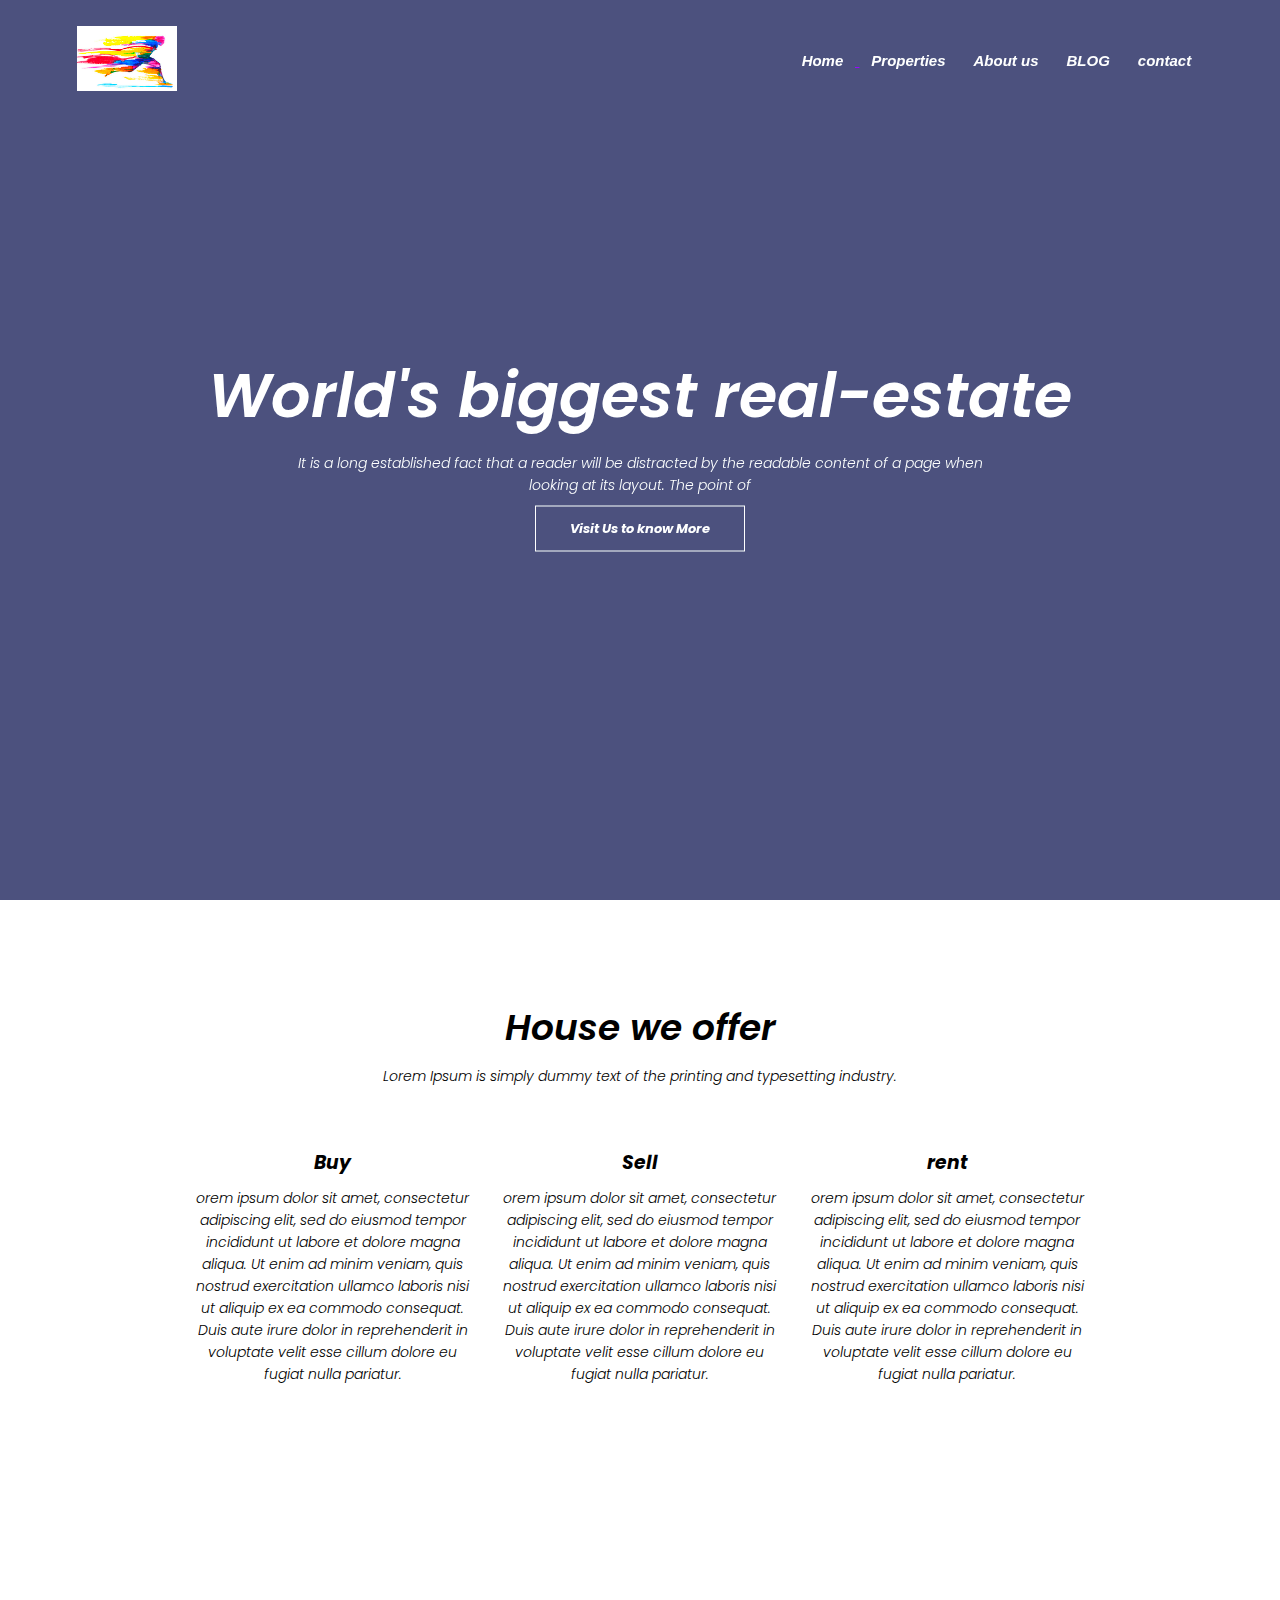
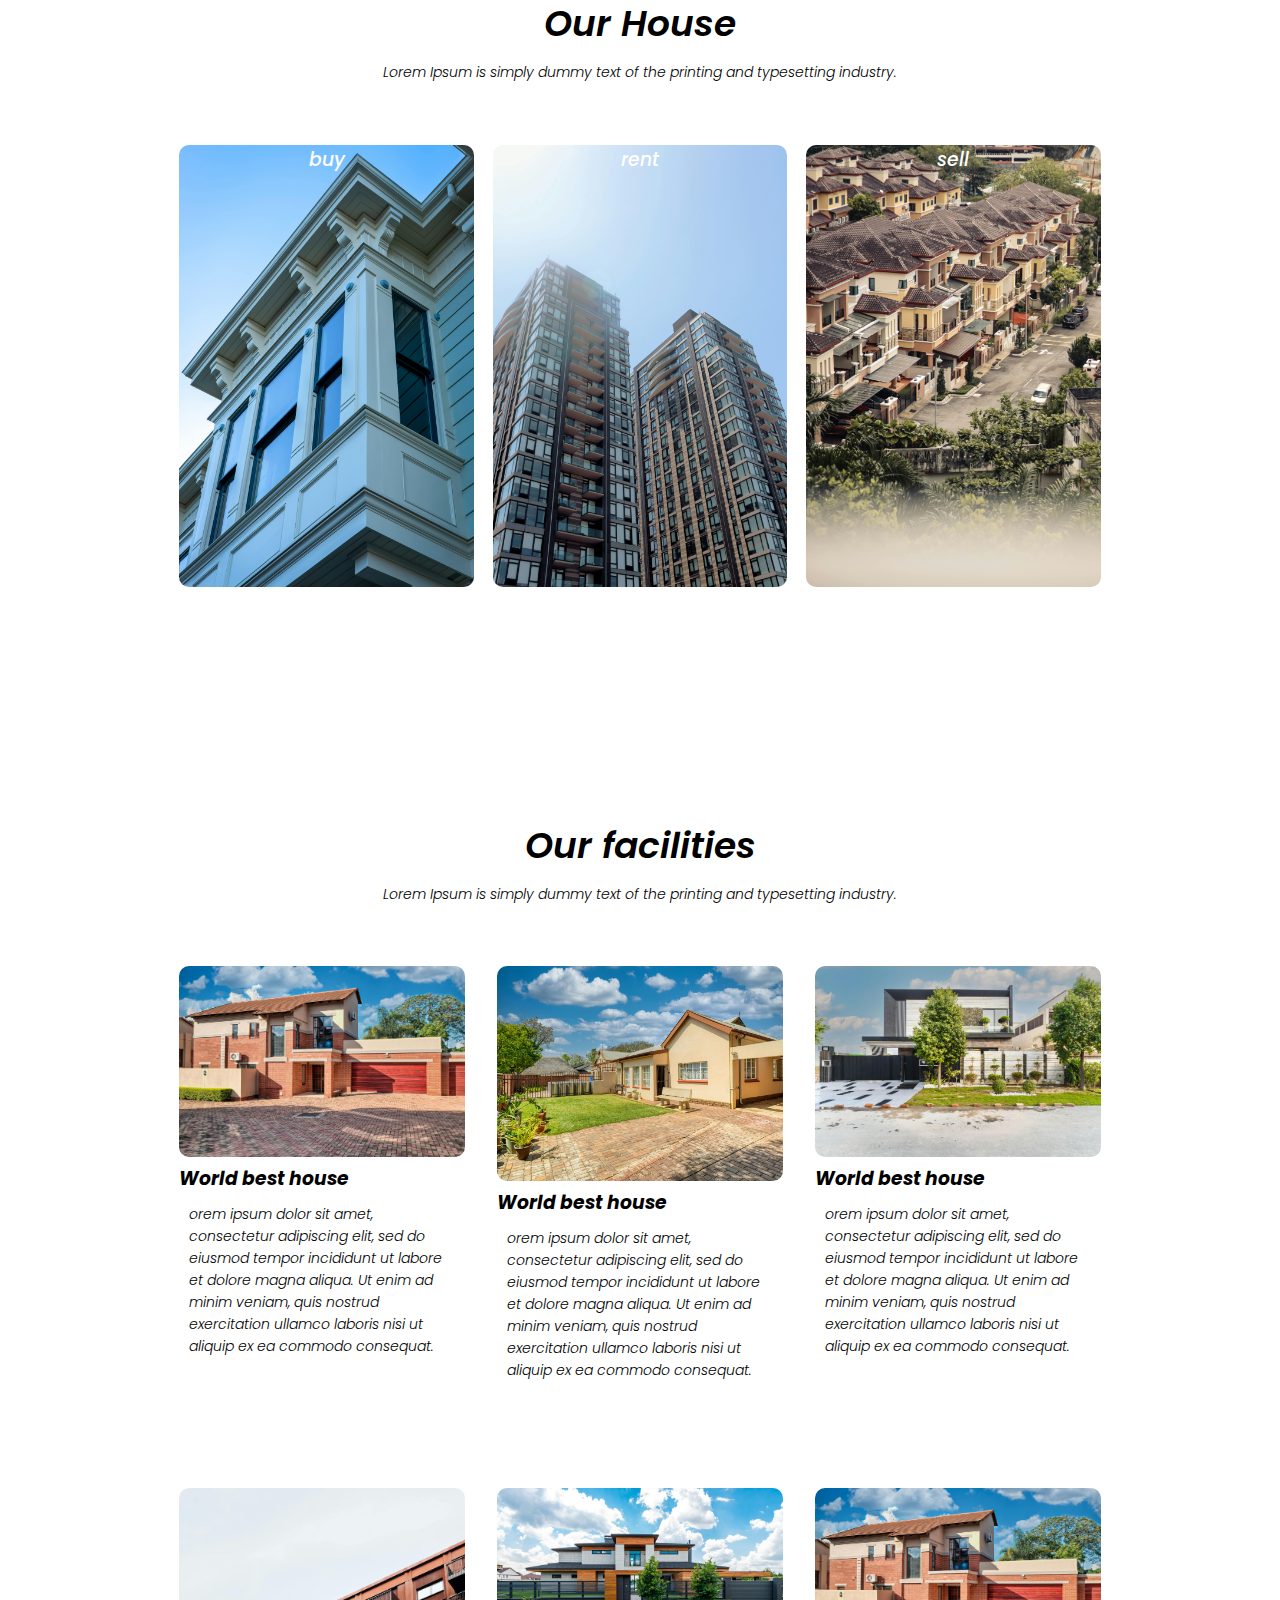
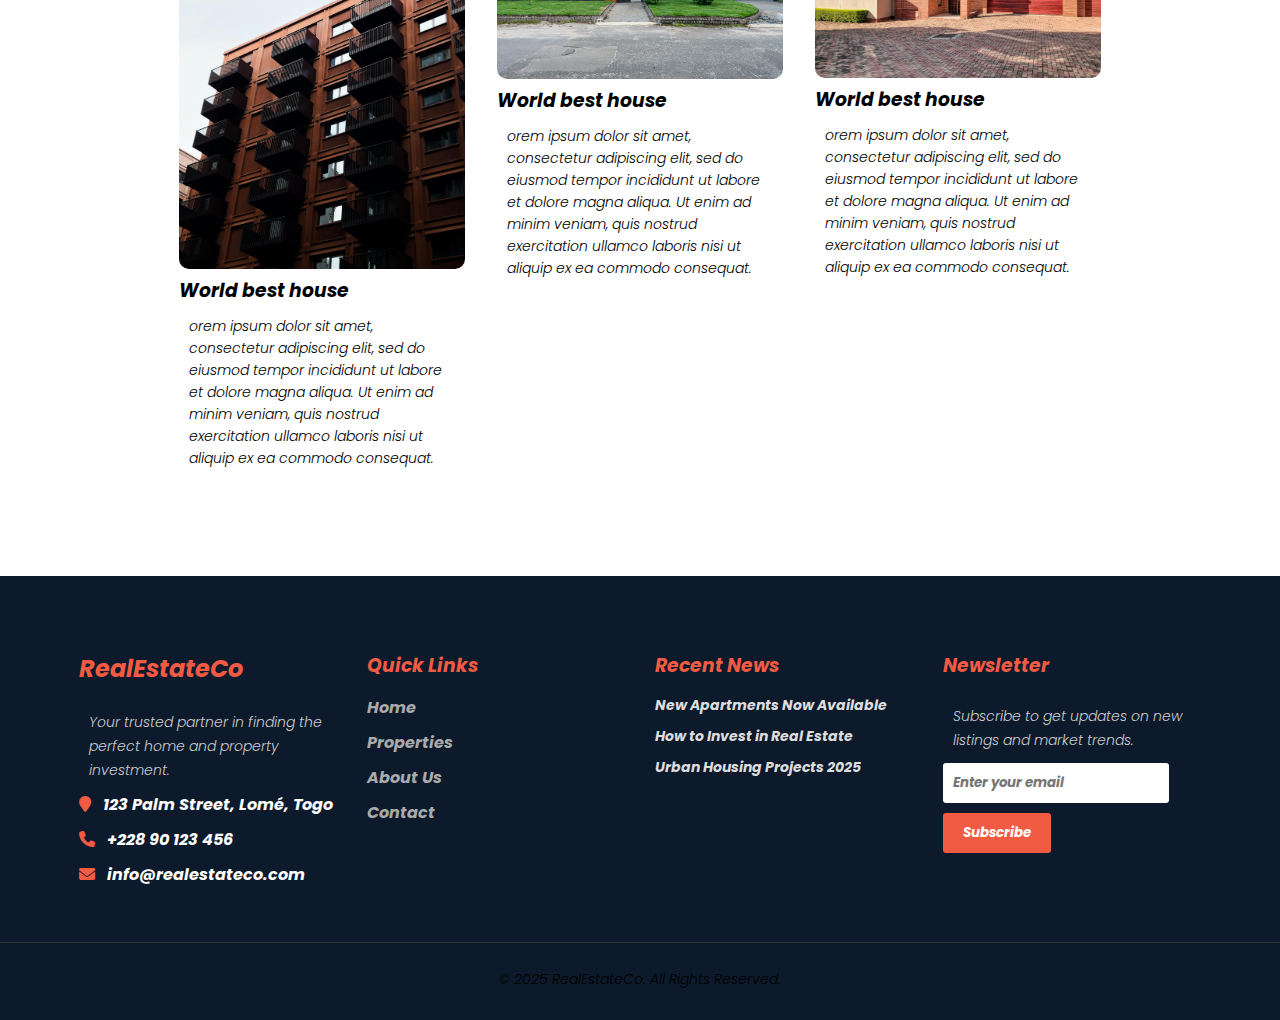
<file: index.html>
<!DOCTYPE html>
<html lang="en">
<head>
    <meta charset="UTF-8">
    <meta name="viewport" content="width=device-width, initial-scale=1.0">
    <title>World's biggest real-estate</title>
    <link rel="preconnect" href="https://fonts.googleapis.com">
<link rel="preconnect" href="https://fonts.gstatic.com" crossorigin>
<link href="https://fonts.googleapis.com/css2?family=Poppins:ital,wght@0,100;0,200;0,300;0,400;0,
500;0,600;0,700;0,800;0,900;1,100;1,200;1,300;1,400;1,500;1,600;1,700;1,800;1,900&display=swap" rel="stylesheet">
    <link rel="stylesheet" href="style.css">


    
</head>
<body>
    <section class="header">
<nav>
    
    <a href="index.html"> <img src="sport.jpg"  alt=""></a>
    <div class="nav-links">
        <ul>
            <li><a href="">Home</li>
             <li><a href= "index-3.html">Properties</a></li>
              <li><a href="index-2.html">About us</a></li>
               <li><a href="index-1.html">BLOG</a></li>
                <li><a href="">contact</a></li>
        </ul>

    </div>
</nav>
<div class="text-box">
    <h1>World's biggest real-estate</h1>
    <p>It is a long established fact that a reader will be distracted by
    the readable content of a page when <br>looking at its layout. The point of
    </p>
    <a href="" class="hero-btn">Visit Us to know More</a>
</div>
    </section>
<!------- HOUSE -------->
<section class="House">
    <h1>House we offer</h1>
    <p>Lorem Ipsum is simply dummy text of the printing and typesetting industry. </p>

    <div class="row">
        <div class="House-col">
            <h3>Buy</h3>
            <p>orem ipsum dolor sit amet, consectetur adipiscing elit, sed do eiusmod tempor incididunt ut labore et dolore magna aliqua. 
                Ut enim ad minim veniam, quis nostrud exercitation ullamco laboris nisi ut aliquip ex ea commodo consequat. 
                Duis aute irure dolor in reprehenderit in voluptate velit esse cillum dolore eu fugiat nulla pariatur.</p>
        </div>
         <div class="House-col">
            <h3>Sell</h3>
            <p>orem ipsum dolor sit amet, consectetur adipiscing elit, sed do eiusmod tempor incididunt ut labore et dolore magna aliqua. 
                Ut enim ad minim veniam, quis nostrud exercitation ullamco laboris nisi ut aliquip ex ea commodo consequat. 
                Duis aute irure dolor in reprehenderit in voluptate velit esse cillum dolore eu fugiat nulla pariatur.</p>
        </div>
         <div class="House-col">
            <h3>rent</h3>
            <p>orem ipsum dolor sit amet, consectetur adipiscing elit, sed do eiusmod tempor incididunt ut labore et dolore magna aliqua. 
                Ut enim ad minim veniam, quis nostrud exercitation ullamco laboris nisi ut aliquip ex ea commodo consequat. 
                Duis aute irure dolor in reprehenderit in voluptate velit esse cillum dolore eu fugiat nulla pariatur.</p>
        </div>
    </div>
</section>

<!------- Options -------->

<section class="Options">
<h1>Our House</h1>
<p>Lorem Ipsum is simply dummy text of the printing and typesetting industry. </p>

<div class="row">
    <div class="Options-img">
        <img src="house-3.jpg" alt="">
        <div class="layer">
            <h3>buy</h3>
        </div>
    </div>

    <div class="Options-img">
        <img src="house-1.jpg" alt="">
        <div class="layer">
            <h3>rent</h3>
        </div>
    </div>
    
    <div class="Options-img">
        <img src="house-2-2.jpg" alt="">
        <div class="layer">
            <h3>sell</h3>
        </div>
    </div>
    
</div>
</section>
<!------- facilities -------->
<section>
    <section class="facilities">
        <h1>Our facilities</h1>
        <p>Lorem Ipsum is simply dummy text of the printing and typesetting industry.</p>

        <div class="row">
            <div class="facilities-col">
                <img src="house-4.jpg" alt="">
                <h3>World best house</h3>
                <p>orem ipsum dolor sit amet, consectetur adipiscing elit, sed do eiusmod tempor incididunt ut labore et dolore magna aliqua. 
                Ut enim ad minim veniam, quis nostrud exercitation ullamco laboris nisi ut aliquip ex ea commodo consequat. </p>
                
            </div>
            <div class="facilities-col">
                <img src="house-5.jpg" alt="">
                <h3>World best house</h3>
                <p>orem ipsum dolor sit amet, consectetur adipiscing elit, sed do eiusmod tempor incididunt ut labore et dolore magna aliqua. 
                Ut enim ad minim veniam, quis nostrud exercitation ullamco laboris nisi ut aliquip ex ea commodo consequat. </p>
                
            </div>
            <div class="facilities-col">
                <img src="house-6.jpg" alt="">
                <h3>World best house</h3>
                <p>orem ipsum dolor sit amet, consectetur adipiscing elit, sed do eiusmod tempor incididunt ut labore et dolore magna aliqua. 
                Ut enim ad minim veniam, quis nostrud exercitation ullamco laboris nisi ut aliquip ex ea commodo consequat. </p>
                
            </div>
            
        </div>
        <div class="row">
            <div class="facilities-col">
                <img src="house-7.jpg" alt="">
                <h3>World best house</h3>
                <p>orem ipsum dolor sit amet, consectetur adipiscing elit, sed do eiusmod tempor incididunt ut labore et dolore magna aliqua. 
                Ut enim ad minim veniam, quis nostrud exercitation ullamco laboris nisi ut aliquip ex ea commodo consequat. </p>
                </div>
                <div class="facilities-col">
                <img src="house-8.jpg" alt="">
                <h3>World best house</h3>
                <p>orem ipsum dolor sit amet, consectetur adipiscing elit, sed do eiusmod tempor incididunt ut labore et dolore magna aliqua. 
                Ut enim ad minim veniam, quis nostrud exercitation ullamco laboris nisi ut aliquip ex ea commodo consequat. </p>
                </div>
                <div class="facilities-col">
                <img src="house-4.jpg" alt="">
                <h3>World best house</h3>
                <p>orem ipsum dolor sit amet, consectetur adipiscing elit, sed do eiusmod tempor incididunt ut labore et dolore magna aliqua. 
                Ut enim ad minim veniam, quis nostrud exercitation ullamco laboris nisi ut aliquip ex ea commodo consequat. </p>
                </div>
                </div>
                
    </section>
</section>
<link rel="stylesheet" href="https://cdnjs.cloudflare.com/ajax/libs/font-awesome/6.4.0/css/all.min.css">
<footer class="footer">
  <div class="container">
    <div class="footer-section about">
      <h2>RealEstateCo</h2>
      <p>Your trusted partner in finding the perfect home and property investment.</p>
      <ul class="contact">
        <li><i class="fa fa-map-marker"></i> 123 Palm Street, Lomé, Togo</li>
        <li><i class="fa fa-phone"></i> ‪+228 90 123 456‬</li>
        <li><i class="fa fa-envelope"></i> info@realestateco.com</li>
      </ul>
    </div>

    <div class="footer-section links">
      <h3>Quick Links</h3>
      <ul>
        <li><a href="#">Home</a></li>
        <li><a href="#">Properties</a></li>
        <li><a href="#">About Us</a></li>
        <li><a href="#">Contact</a></li>
      </ul>
    </div>

    <div class="footer-section news">
      <h3>Recent News</h3>
      <ul>
        <li><a href="#">New Apartments Now Available</a></li>
        <li><a href="#">How to Invest in Real Estate</a></li>
        <li><a href="#">Urban Housing Projects 2025</a></li>
      </ul>
    </div>

    <div class="footer-section newsletter">
      <h3>Newsletter</h3>
      <p>Subscribe to get updates on new listings and market trends.</p>
      <form action="#">
        <input type="email" placeholder="Enter your email">
        <button type="submit">Subscribe</button>
      </form>
    </div>
  </div>

  <div class="footer-bottom">
    <p>© 2025 RealEstateCo. All Rights Reserved.</p>
  </div>
</footer>
</body>
</html>
</file>
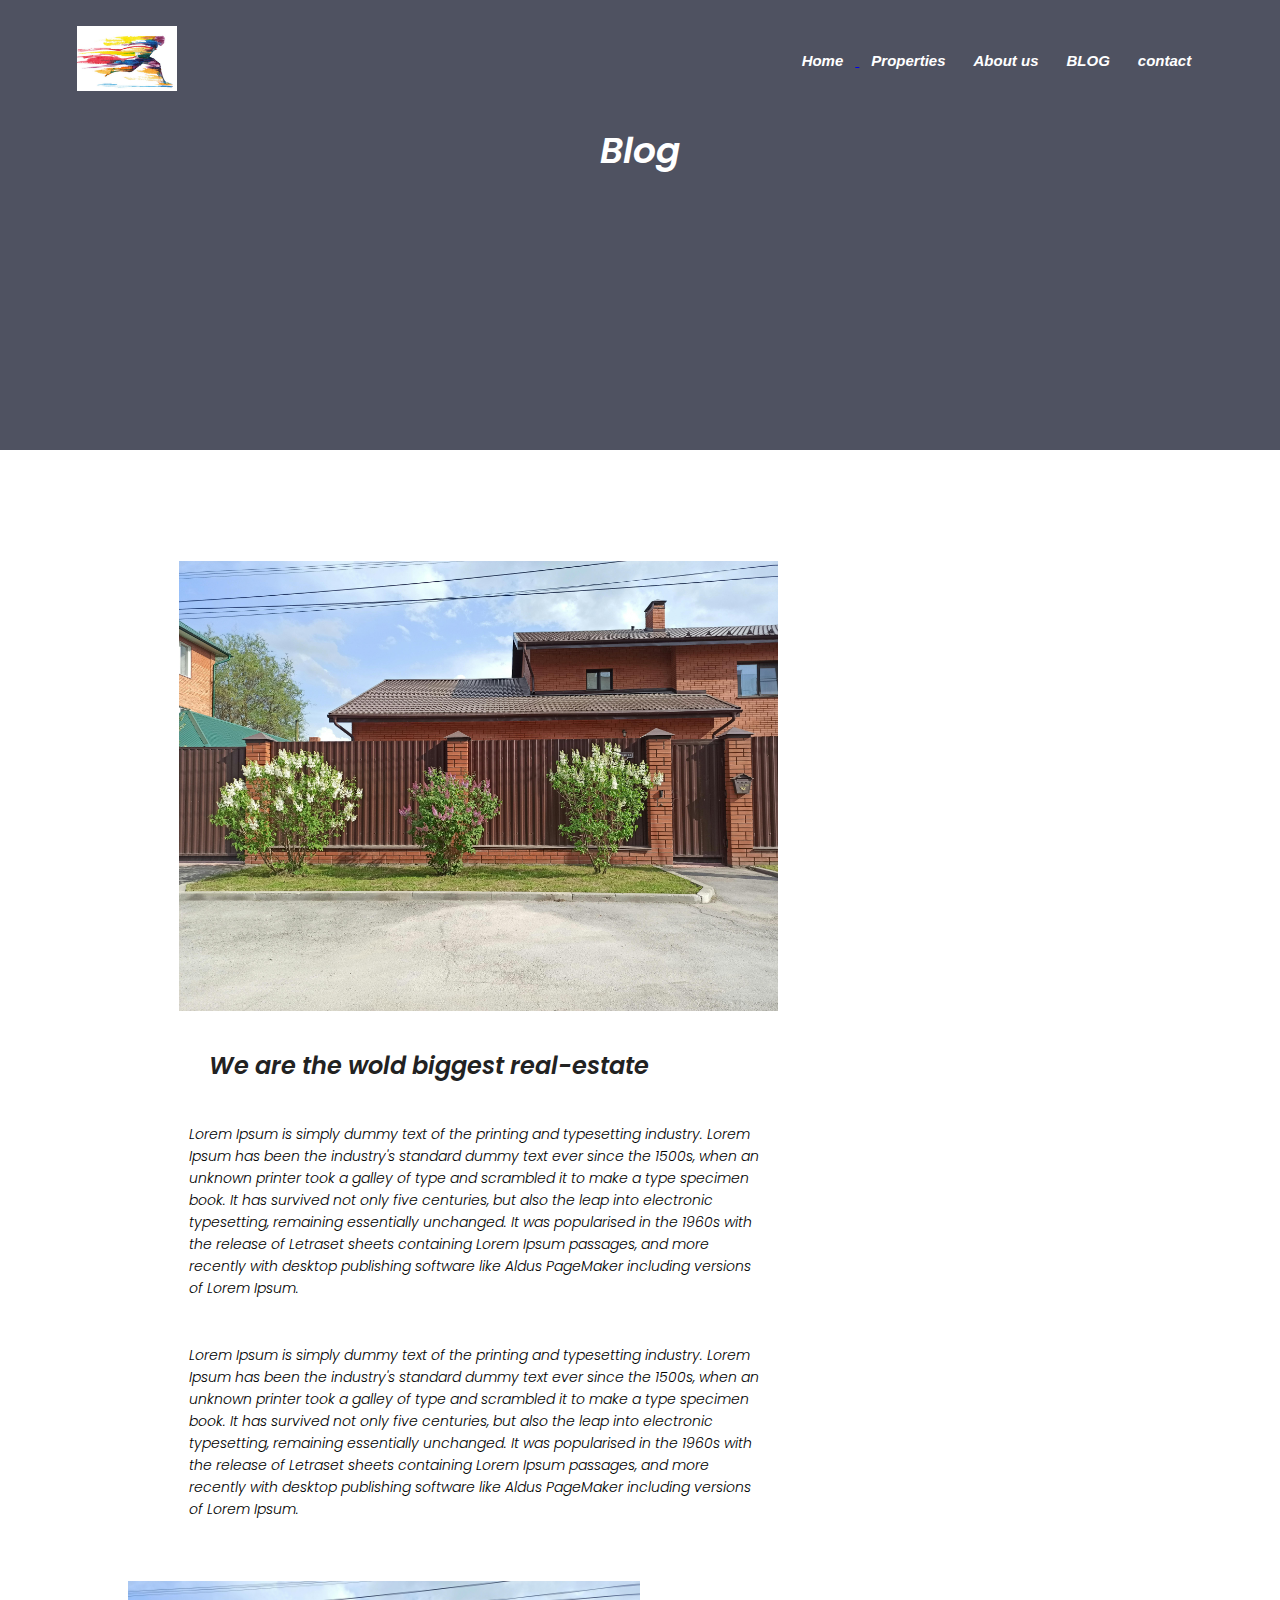
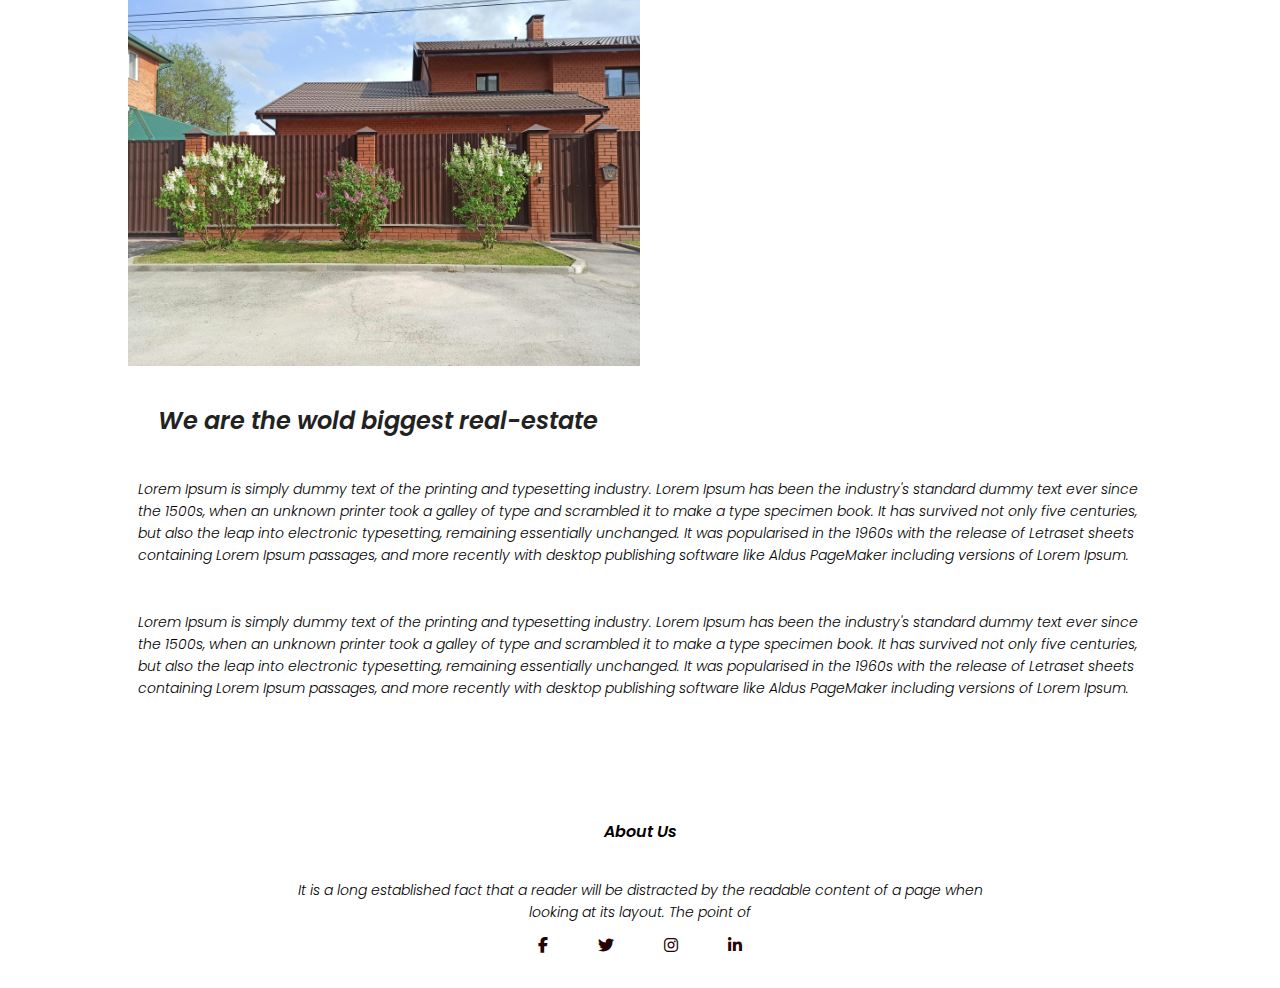
<file: index-1.html>
<!DOCTYPE html>
<html lang="en">
<head>
    <meta charset="UTF-8">
    <meta name="viewport" content="width=device-width, initial-scale=1.0">
    <title>vfbcxbbgfxbvgfnvfbgbdcvnb gbx bcxbngnfcng</title>
    <link rel="preconnect" href="https://fonts.googleapis.com">
<link rel="preconnect" href="https://fonts.gstatic.com" crossorigin>
<link href="https://fonts.googleapis.com/css2?family=Poppins:ital,wght@0,100;0,200;0,300;0,400;0,
500;0,600;0,700;0,800;0,900;1,100;1,200;1,300;1,400;1,500;1,600;1,700;1,800;1,900&display=swap" rel="stylesheet">
    <link rel="stylesheet" href="style-1.css">
</head>
<body>
    <section class="sub-header">
<nav>
    
    <a href="index.html"> <img src="sport.jpg"  alt=""></a>
    <div class="nav-links">
        <ul>
            <li><a href="index.html">Home</li>
             <li><a href= "index.html-3">Properties</a></li>
              <li><a href="index-2.html">About us</a></li>
               <li><a href="index-3.html">BLOG</a></li>
                <li><a href="">contact</a></li>
        </ul>

    </div>
</nav>
<h1> Blog</h1>
    </section>
    <!------- blog page -------->
    <section class="blog-page">
        <div class="row">
            <div class="blog-left">
                <img src="pexels-natalinadmay-12191313.jpg" alt="">
                <h2>We are the wold biggest real-estate</h2>
                <p>Lorem Ipsum is simply dummy text of the printing and typesetting industry. 
                Lorem Ipsum has been the industry's standard dummy text ever since the 1500s, when an unknown printer took a galley of type and scrambled it to make a type specimen book. 
                 It has survived not only five centuries, but also the leap into electronic typesetting, remaining essentially unchanged. 
                  It was popularised in the 1960s with the release of Letraset sheets containing Lorem Ipsum passages, 
                   and more recently with desktop publishing software like Aldus PageMaker including versions of Lorem Ipsum.</p>
                   <br><p>Lorem Ipsum is simply dummy text of the printing and typesetting industry. 
                Lorem Ipsum has been the industry's standard dummy text ever since the 1500s, when an unknown printer took a galley of type and scrambled it to make a type specimen book. 
                 It has survived not only five centuries, but also the leap into electronic typesetting, remaining essentially unchanged. 
                  It was popularised in the 1960s with the release of Letraset sheets containing Lorem Ipsum passages, 
                   and more recently with desktop publishing software like Aldus PageMaker including versions of Lorem Ipsum.</p>
            </div>
        </div>
        <div class="blog-right">
                <img src="pexels-natalinadmay-12191313.jpg" alt="">
                <h2>We are the wold biggest real-estate</h2>
                <p>Lorem Ipsum is simply dummy text of the printing and typesetting industry. 
                Lorem Ipsum has been the industry's standard dummy text ever since the 1500s, when an unknown printer took a galley of type and scrambled it to make a type specimen book. 
                 It has survived not only five centuries, but also the leap into electronic typesetting, remaining essentially unchanged. 
                  It was popularised in the 1960s with the release of Letraset sheets containing Lorem Ipsum passages, 
                   and more recently with desktop publishing software like Aldus PageMaker including versions of Lorem Ipsum.</p>
                   <br><p>Lorem Ipsum is simply dummy text of the printing and typesetting industry. 
                Lorem Ipsum has been the industry's standard dummy text ever since the 1500s, when an unknown printer took a galley of type and scrambled it to make a type specimen book. 
                 It has survived not only five centuries, but also the leap into electronic typesetting, remaining essentially unchanged. 
                  It was popularised in the 1960s with the release of Letraset sheets containing Lorem Ipsum passages, 
                   and more recently with desktop publishing software like Aldus PageMaker including versions of Lorem Ipsum.</p>
                
             </div>
    </section>





<!------- footer -------->
<head>
  <link rel="stylesheet" href="https://cdnjs.cloudflare.com/ajax/libs/font-awesome/6.6.0/css/all.min.css">
</head>
    <section class="footer">
        <h4>About Us</h4>
         <p>It is a long established fact that a reader will be distracted by
    the readable content of a page when <br>looking at its layout. The point of</p>
    <div class="social-icons">
  <a href="https://www.facebook.com" target="_blank"><i class="fab fa-facebook-f"></i></a>
  <a href="https://www.twitter.com" target="_blank"><i class="fab fa-twitter"></i></a>
  <a href="https://www.instagram.com" target="_blank"><i class="fab fa-instagram"></i></a>
  <a href="https://www.linkedin.com" target="_blank"><i class="fab fa-linkedin-in"></i></a>

</div>
    </section>
</body>
</html>
</file>
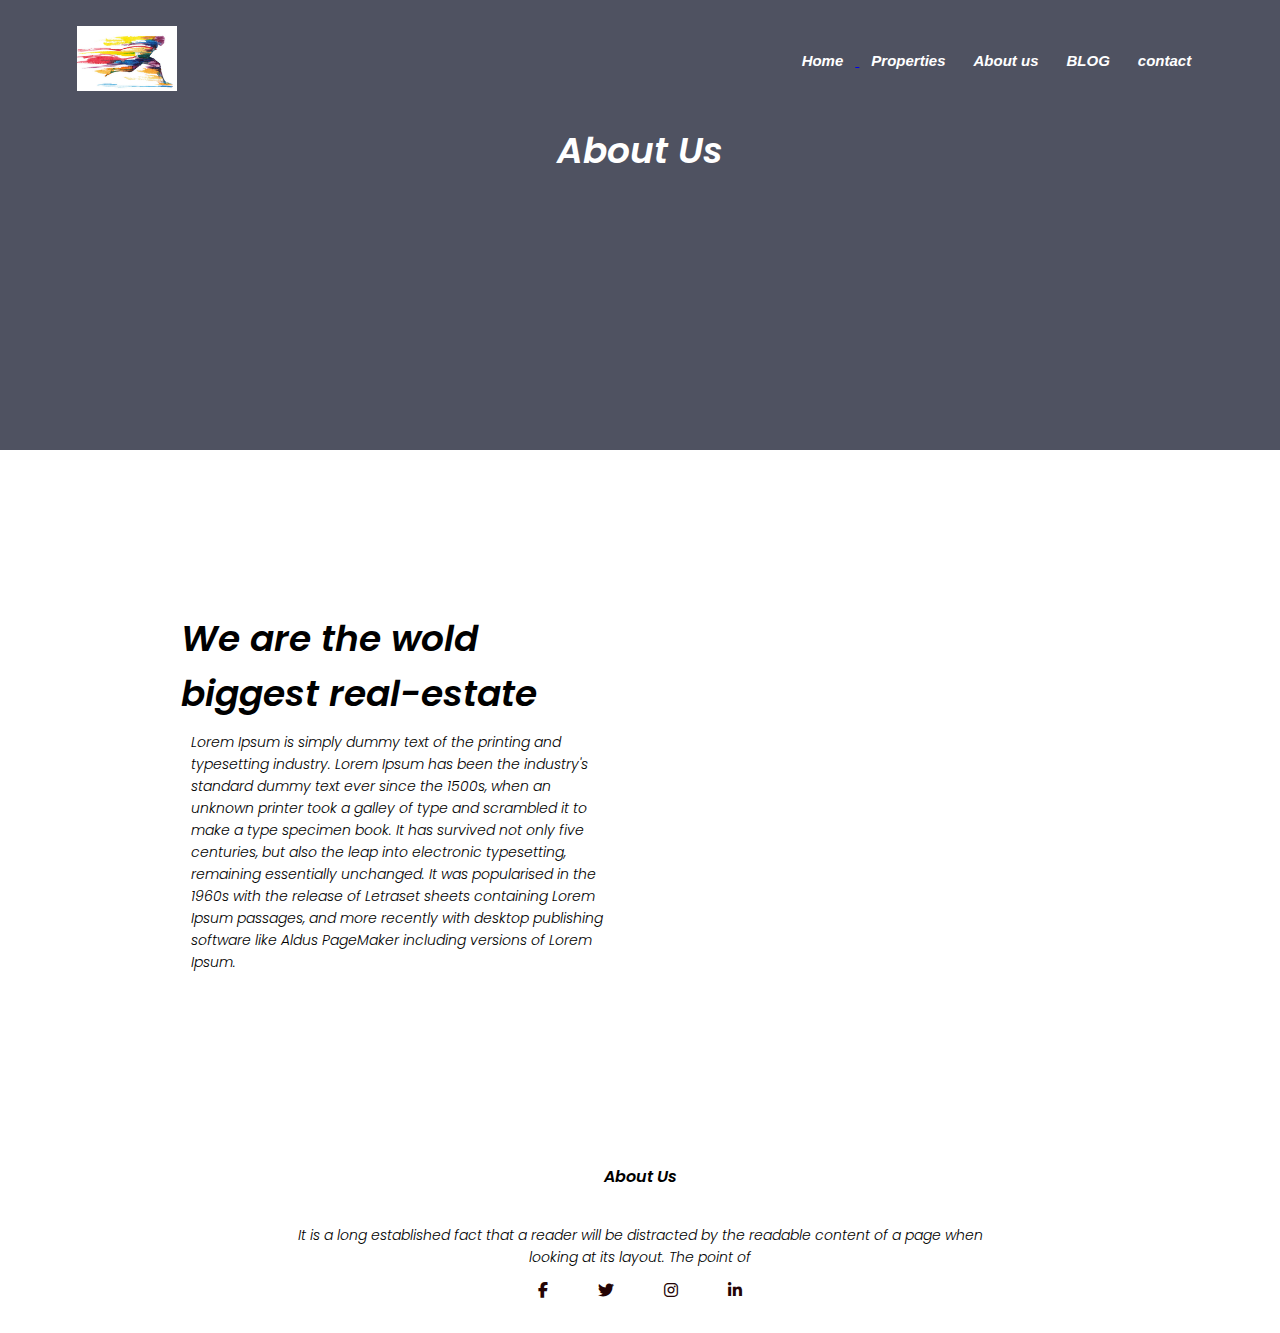
<file: index-2.html>
<!DOCTYPE html>
<html lang="en">
<head>
    <meta charset="UTF-8">
    <meta name="viewport" content="width=device-width, initial-scale=1.0">
    <title>vfbcxbbgfxbvgfnvfbgbdcvnb gbx bcxbngnfcng</title>
    <link rel="preconnect" href="https://fonts.googleapis.com">
<link rel="preconnect" href="https://fonts.gstatic.com" crossorigin>
<link href="https://fonts.googleapis.com/css2?family=Poppins:ital,wght@0,100;0,200;0,300;0,400;0,
500;0,600;0,700;0,800;0,900;1,100;1,200;1,300;1,400;1,500;1,600;1,700;1,800;1,900&display=swap" rel="stylesheet">
    <link rel="stylesheet" href="style-2.css">
</head>
<body>
    <section class="sub-header">
<nav>
    
    <a href="index.html"> <img src="sport.jpg"  alt=""></a>
    <div class="nav-links">
        <ul>
            <li><a href="index.html">Home</li>
             <li><a href= "index-3.html">Properties</a></li>
              <li><a href="">About us</a></li>
               <li><a href="index-1.html">BLOG</a></li>
                <li><a href="">contact</a></li>
        </ul>

    </div>
</nav>
<h1>About Us</h1>
    </section>
    <!------- About us page -------->
    <section class="about-us">
        <div class="row">
            <div class="about-col">
                <h1>We are the wold biggest real-estate</h1>
                <p>Lorem Ipsum is simply dummy text of the printing and typesetting industry. 
                Lorem Ipsum has been the industry's standard dummy text ever since the 1500s, when an unknown printer took a galley of type and scrambled it to make a type specimen book. 
                 It has survived not only five centuries, but also the leap into electronic typesetting, remaining essentially unchanged. 
                  It was popularised in the 1960s with the release of Letraset sheets containing Lorem Ipsum passages, 
                   and more recently with desktop publishing software like Aldus PageMaker including versions of Lorem Ipsum.</p>
            </div>

             <div class="about-col"></div>
        </div>
    </section>





<!------- footer -------->
<head>
  <link rel="stylesheet" href="https://cdnjs.cloudflare.com/ajax/libs/font-awesome/6.6.0/css/all.min.css">
</head>
    <section class="footer">
        <h4>About Us</h4>
         <p>It is a long established fact that a reader will be distracted by
    the readable content of a page when <br>looking at its layout. The point of</p>
    <div class="social-icons">
  <a href="https://www.facebook.com" target="_blank"><i class="fab fa-facebook-f"></i></a>
  <a href="https://www.twitter.com" target="_blank"><i class="fab fa-twitter"></i></a>
  <a href="https://www.instagram.com" target="_blank"><i class="fab fa-instagram"></i></a>
  <a href="https://www.linkedin.com" target="_blank"><i class="fab fa-linkedin-in"></i></a>

</div>
    </section>
</body>
</html>
</file>
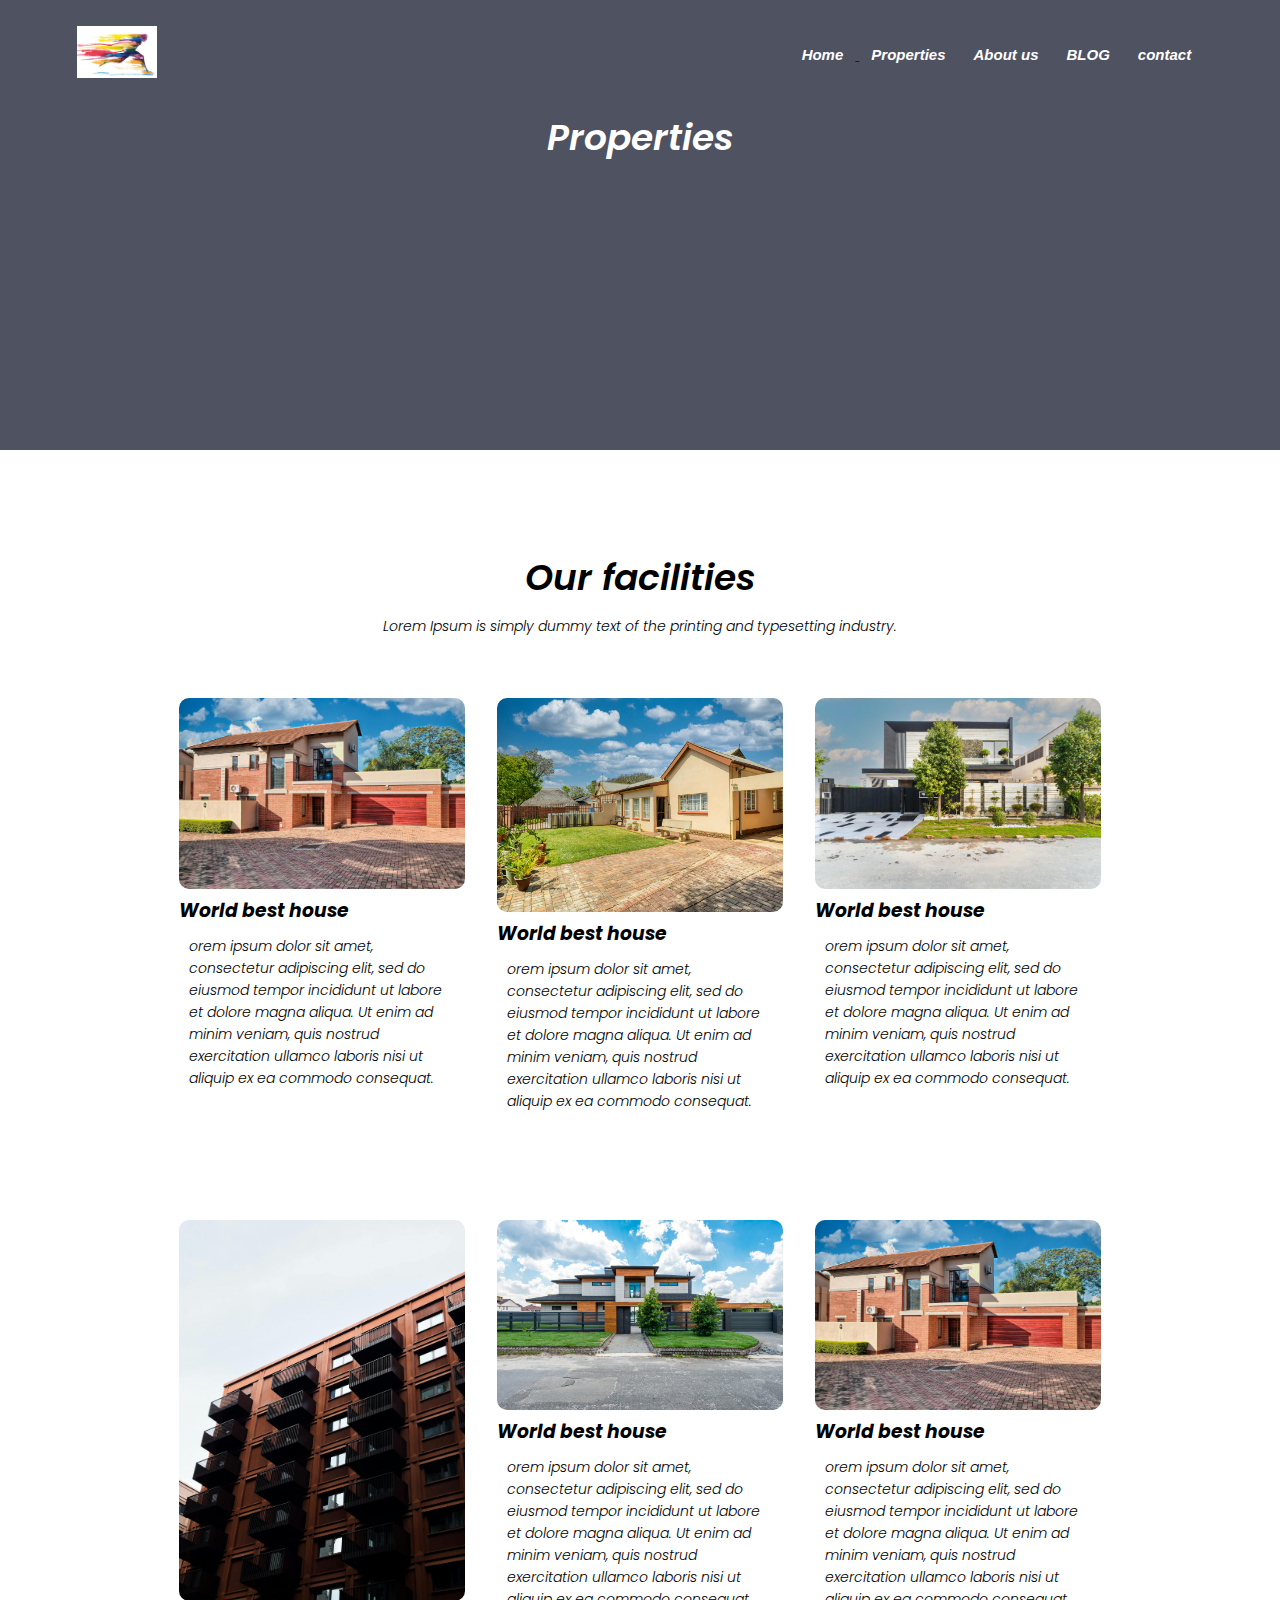
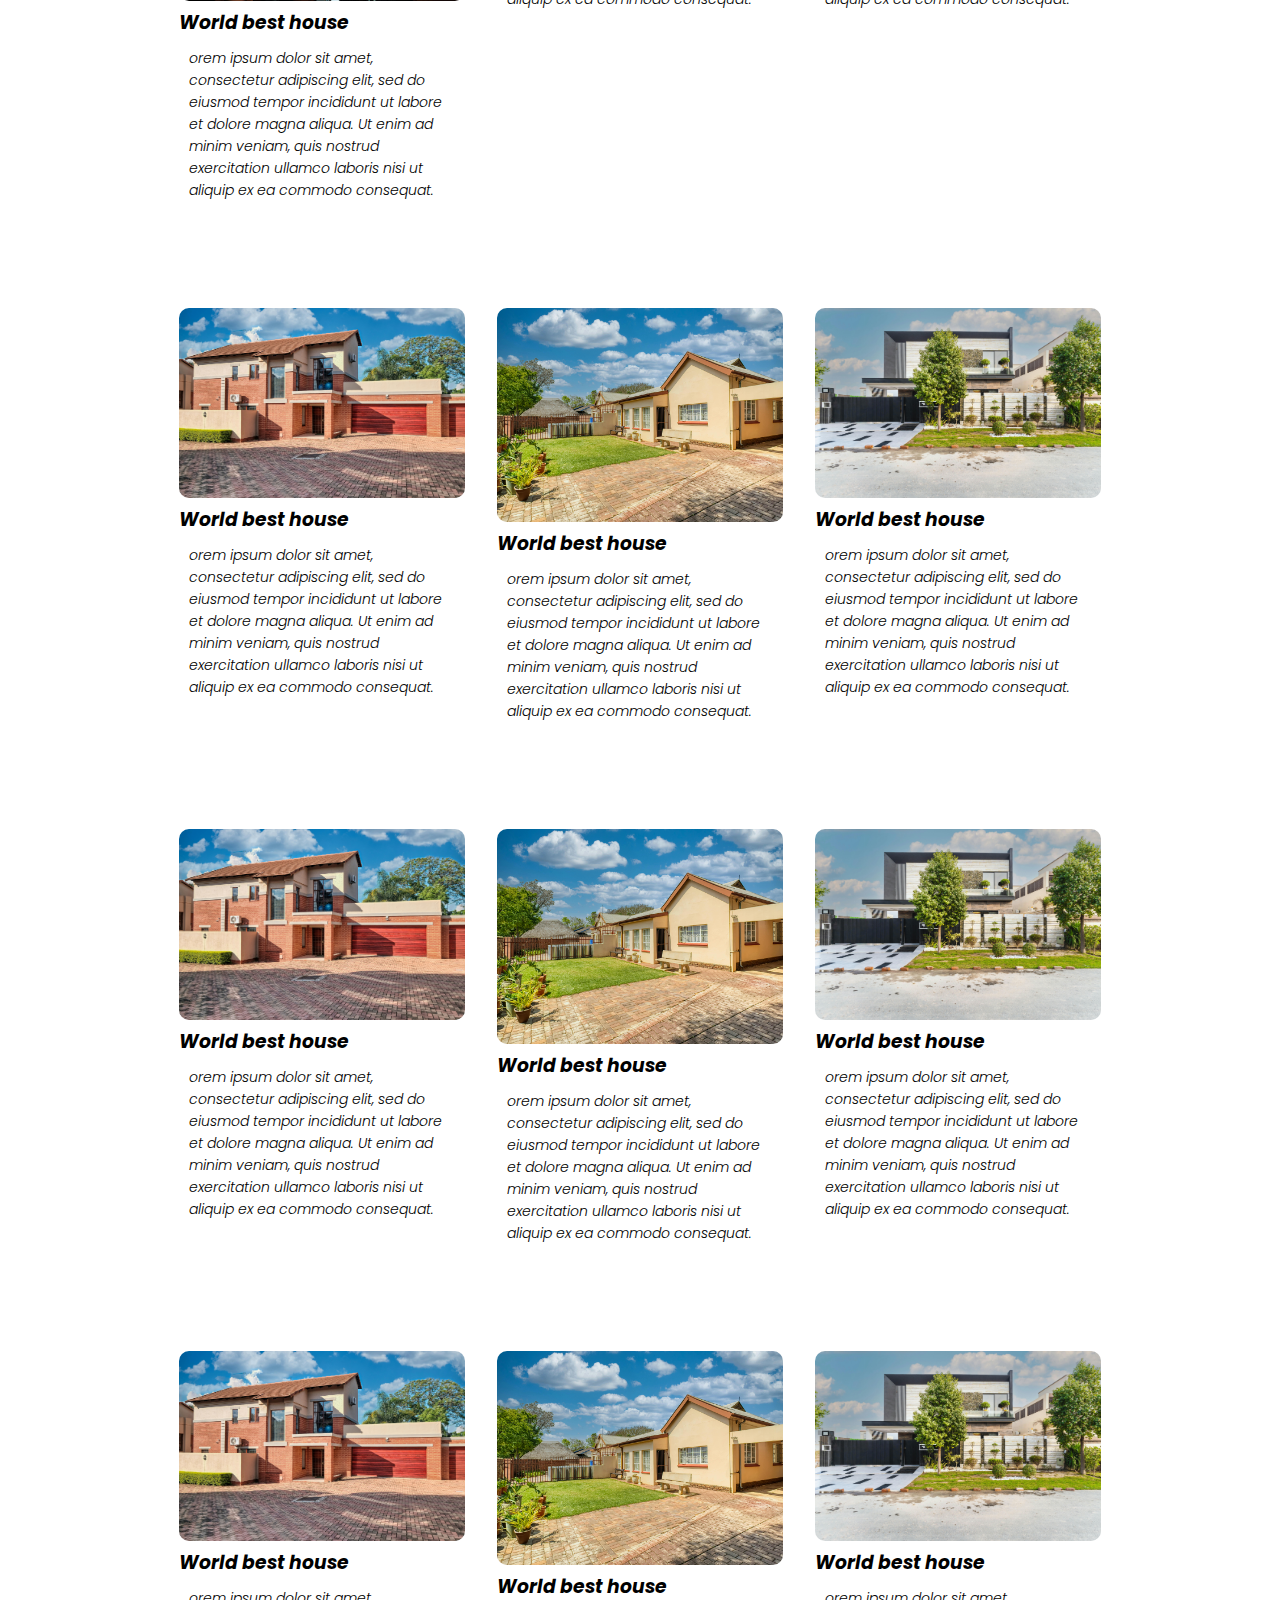
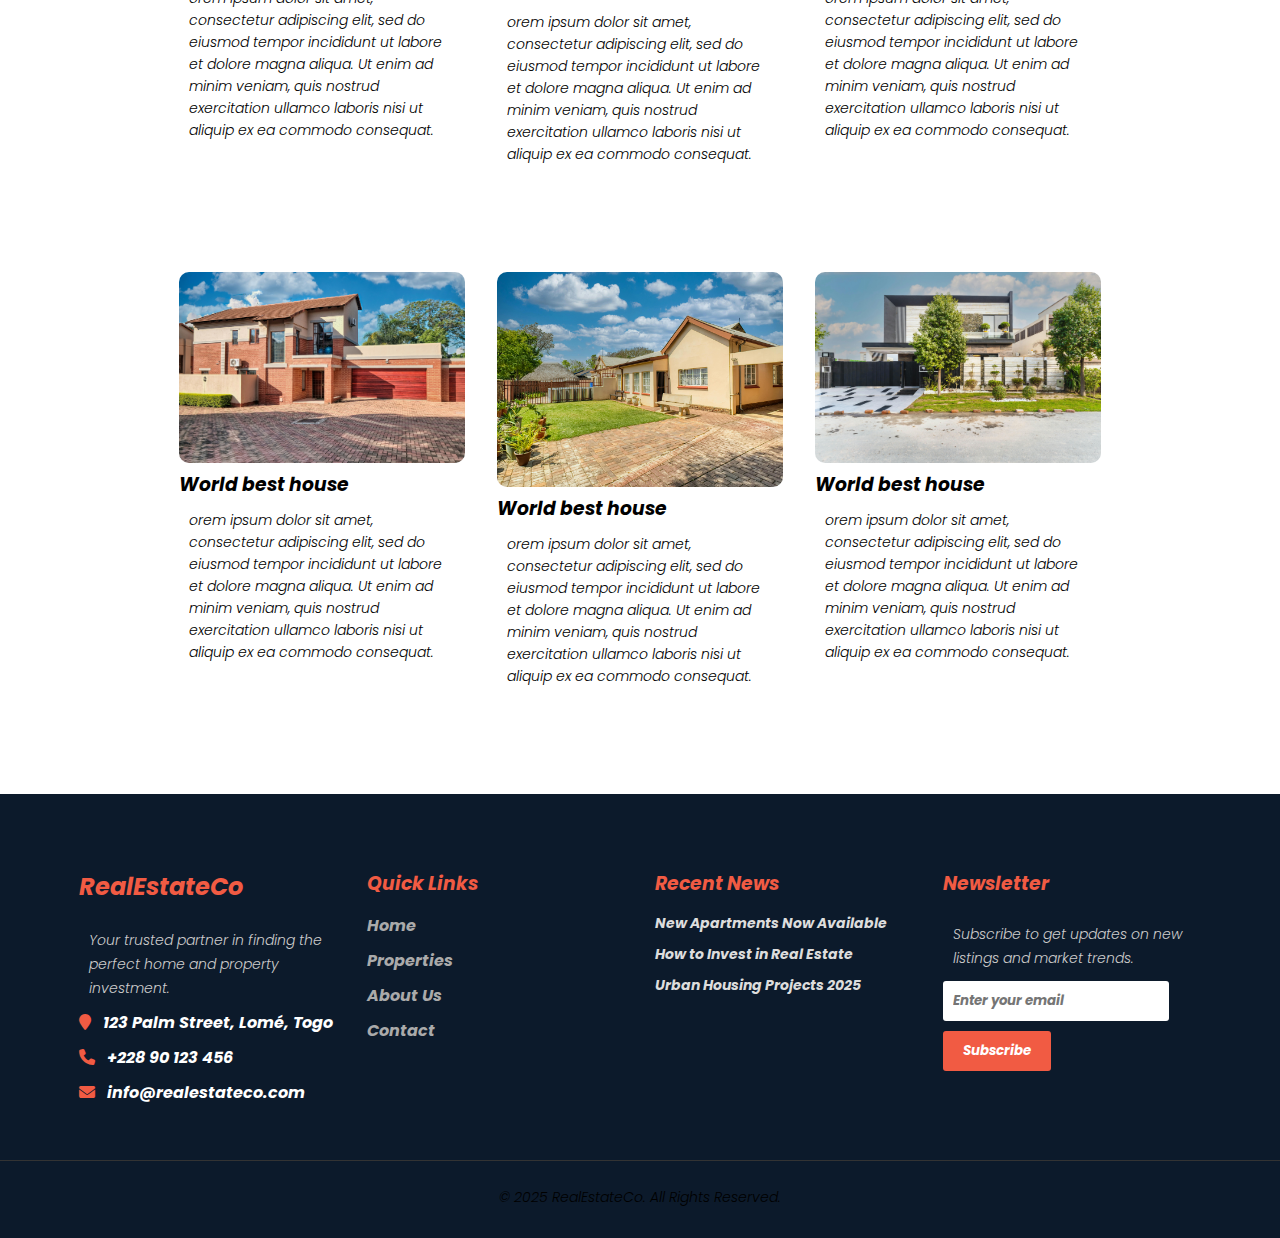
<file: index-3.html>
<!DOCTYPE html>
<html lang="en">
<head>
    <meta charset="UTF-8">
    <meta name="viewport" content="width=device-width, initial-scale=1.0">
    <title>vfbcxbbgfxbvgfnvfbgbdcvnb gbx bcxbngnfcng</title>
    <link rel="preconnect" href="https://fonts.googleapis.com">
<link rel="preconnect" href="https://fonts.gstatic.com" crossorigin>
<link href="https://fonts.googleapis.com/css2?family=Poppins:ital,wght@0,100;0,200;0,300;0,400;0,
500;0,600;0,700;0,800;0,900;1,100;1,200;1,300;1,400;1,500;1,600;1,700;1,800;1,900&display=swap" rel="stylesheet">
    <link rel="stylesheet" href="style-3.css">
</head>
<body>
    <section class="header">
<nav>
    
    <a href="index.html"> <img src="sport.jpg"  alt=""></a>
    <div class="nav-links">
        <ul>
            <li><a href="index.html">Home</li>
             <li><a href= "index-3.html">Properties</a></li>
              <li><a href="index-2.html">About us</a></li>
               <li><a href="index-1.html">BLOG</a></li>
                <li><a href="">contact</a></li>
        </ul>

    </div>
</nav>
<h1> Properties</h1>
    </section>

<!------- facilities -------->
<section>
    <section class="facilities">
        <h1>Our facilities</h1>
        <p>Lorem Ipsum is simply dummy text of the printing and typesetting industry.</p>

        <div class="row">
            <div class="facilities-col">
                <img src="house-4.jpg" alt="">
                <h3>World best house</h3>
                <p>orem ipsum dolor sit amet, consectetur adipiscing elit, sed do eiusmod tempor incididunt ut labore et dolore magna aliqua. 
                Ut enim ad minim veniam, quis nostrud exercitation ullamco laboris nisi ut aliquip ex ea commodo consequat. </p>
                
            </div>
            <div class="facilities-col">
                <img src="house-5.jpg" alt="">
                <h3>World best house</h3>
                <p>orem ipsum dolor sit amet, consectetur adipiscing elit, sed do eiusmod tempor incididunt ut labore et dolore magna aliqua. 
                Ut enim ad minim veniam, quis nostrud exercitation ullamco laboris nisi ut aliquip ex ea commodo consequat. </p>
                
            </div>
            <div class="facilities-col">
                <img src="house-6.jpg" alt="">
                <h3>World best house</h3>
                <p>orem ipsum dolor sit amet, consectetur adipiscing elit, sed do eiusmod tempor incididunt ut labore et dolore magna aliqua. 
                Ut enim ad minim veniam, quis nostrud exercitation ullamco laboris nisi ut aliquip ex ea commodo consequat. </p>
                
            </div>
            
        </div>
        <div class="row">
            <div class="facilities-col">
                <img src="house-7.jpg" alt="">
                <h3>World best house</h3>
                <p>orem ipsum dolor sit amet, consectetur adipiscing elit, sed do eiusmod tempor incididunt ut labore et dolore magna aliqua. 
                Ut enim ad minim veniam, quis nostrud exercitation ullamco laboris nisi ut aliquip ex ea commodo consequat. </p>
                </div>
                <div class="facilities-col">
                <img src="house-8.jpg" alt="">
                <h3>World best house</h3>
                <p>orem ipsum dolor sit amet, consectetur adipiscing elit, sed do eiusmod tempor incididunt ut labore et dolore magna aliqua. 
                Ut enim ad minim veniam, quis nostrud exercitation ullamco laboris nisi ut aliquip ex ea commodo consequat. </p>
                </div>
                <div class="facilities-col">
                <img src="house-4.jpg" alt="">
                <h3>World best house</h3>
                <p>orem ipsum dolor sit amet, consectetur adipiscing elit, sed do eiusmod tempor incididunt ut labore et dolore magna aliqua. 
                Ut enim ad minim veniam, quis nostrud exercitation ullamco laboris nisi ut aliquip ex ea commodo consequat. </p>
                </div>
                </div>
                 <div class="row">
            <div class="facilities-col">
                <img src="house-4.jpg" alt="">
                <h3>World best house</h3>
                <p>orem ipsum dolor sit amet, consectetur adipiscing elit, sed do eiusmod tempor incididunt ut labore et dolore magna aliqua. 
                Ut enim ad minim veniam, quis nostrud exercitation ullamco laboris nisi ut aliquip ex ea commodo consequat. </p>
                
            </div>
            <div class="facilities-col">
                <img src="house-5.jpg" alt="">
                <h3>World best house</h3>
                <p>orem ipsum dolor sit amet, consectetur adipiscing elit, sed do eiusmod tempor incididunt ut labore et dolore magna aliqua. 
                Ut enim ad minim veniam, quis nostrud exercitation ullamco laboris nisi ut aliquip ex ea commodo consequat. </p>
                
            </div>
            <div class="facilities-col">
                <img src="house-6.jpg" alt="">
                <h3>World best house</h3>
                <p>orem ipsum dolor sit amet, consectetur adipiscing elit, sed do eiusmod tempor incididunt ut labore et dolore magna aliqua. 
                Ut enim ad minim veniam, quis nostrud exercitation ullamco laboris nisi ut aliquip ex ea commodo consequat. </p>
                
            </div>
            
        </div>
         <div class="row">
            <div class="facilities-col">
                <img src="house-4.jpg" alt="">
                <h3>World best house</h3>
                <p>orem ipsum dolor sit amet, consectetur adipiscing elit, sed do eiusmod tempor incididunt ut labore et dolore magna aliqua. 
                Ut enim ad minim veniam, quis nostrud exercitation ullamco laboris nisi ut aliquip ex ea commodo consequat. </p>
                
            </div>
            <div class="facilities-col">
                <img src="house-5.jpg" alt="">
                <h3>World best house</h3>
                <p>orem ipsum dolor sit amet, consectetur adipiscing elit, sed do eiusmod tempor incididunt ut labore et dolore magna aliqua. 
                Ut enim ad minim veniam, quis nostrud exercitation ullamco laboris nisi ut aliquip ex ea commodo consequat. </p>
                
            </div>
            <div class="facilities-col">
                <img src="house-6.jpg" alt="">
                <h3>World best house</h3>
                <p>orem ipsum dolor sit amet, consectetur adipiscing elit, sed do eiusmod tempor incididunt ut labore et dolore magna aliqua. 
                Ut enim ad minim veniam, quis nostrud exercitation ullamco laboris nisi ut aliquip ex ea commodo consequat. </p>
                
            </div>
            
        </div>
         <div class="row">
            <div class="facilities-col">
                <img src="house-4.jpg" alt="">
                <h3>World best house</h3>
                <p>orem ipsum dolor sit amet, consectetur adipiscing elit, sed do eiusmod tempor incididunt ut labore et dolore magna aliqua. 
                Ut enim ad minim veniam, quis nostrud exercitation ullamco laboris nisi ut aliquip ex ea commodo consequat. </p>
                
            </div>
            <div class="facilities-col">
                <img src="house-5.jpg" alt="">
                <h3>World best house</h3>
                <p>orem ipsum dolor sit amet, consectetur adipiscing elit, sed do eiusmod tempor incididunt ut labore et dolore magna aliqua. 
                Ut enim ad minim veniam, quis nostrud exercitation ullamco laboris nisi ut aliquip ex ea commodo consequat. </p>
                
            </div>
            <div class="facilities-col">
                <img src="house-6.jpg" alt="">
                <h3>World best house</h3>
                <p>orem ipsum dolor sit amet, consectetur adipiscing elit, sed do eiusmod tempor incididunt ut labore et dolore magna aliqua. 
                Ut enim ad minim veniam, quis nostrud exercitation ullamco laboris nisi ut aliquip ex ea commodo consequat. </p>
                
            </div>
            
        </div>
         <div class="row">
            <div class="facilities-col">
                <img src="house-4.jpg" alt="">
                <h3>World best house</h3>
                <p>orem ipsum dolor sit amet, consectetur adipiscing elit, sed do eiusmod tempor incididunt ut labore et dolore magna aliqua. 
                Ut enim ad minim veniam, quis nostrud exercitation ullamco laboris nisi ut aliquip ex ea commodo consequat. </p>
                
            </div>
            <div class="facilities-col">
                <img src="house-5.jpg" alt="">
                <h3>World best house</h3>
                <p>orem ipsum dolor sit amet, consectetur adipiscing elit, sed do eiusmod tempor incididunt ut labore et dolore magna aliqua. 
                Ut enim ad minim veniam, quis nostrud exercitation ullamco laboris nisi ut aliquip ex ea commodo consequat. </p>
                
            </div>
            <div class="facilities-col">
                <img src="house-6.jpg" alt="">
                <h3>World best house</h3>
                <p>orem ipsum dolor sit amet, consectetur adipiscing elit, sed do eiusmod tempor incididunt ut labore et dolore magna aliqua. 
                Ut enim ad minim veniam, quis nostrud exercitation ullamco laboris nisi ut aliquip ex ea commodo consequat. </p>
                
            </div>
            
        </div>
                
    </section>
</section>
<link rel="stylesheet" href="https://cdnjs.cloudflare.com/ajax/libs/font-awesome/6.4.0/css/all.min.css">
<footer class="footer">
  <div class="container">
    <div class="footer-section about">
      <h2>RealEstateCo</h2>
      <p>Your trusted partner in finding the perfect home and property investment.</p>
      <ul class="contact">
        <li><i class="fa fa-map-marker"></i> 123 Palm Street, Lomé, Togo</li>
        <li><i class="fa fa-phone"></i> ‪+228 90 123 456‬</li>
        <li><i class="fa fa-envelope"></i> info@realestateco.com</li>
      </ul>
    </div>

    <div class="footer-section links">
      <h3>Quick Links</h3>
      <ul>
        <li><a href="#">Home</a></li>
        <li><a href="#">Properties</a></li>
        <li><a href="#">About Us</a></li>
        <li><a href="#">Contact</a></li>
      </ul>
    </div>

    <div class="footer-section news">
      <h3>Recent News</h3>
      <ul>
        <li><a href="#">New Apartments Now Available</a></li>
        <li><a href="#">How to Invest in Real Estate</a></li>
        <li><a href="#">Urban Housing Projects 2025</a></li>
      </ul>
    </div>

    <div class="footer-section newsletter">
      <h3>Newsletter</h3>
      <p>Subscribe to get updates on new listings and market trends.</p>
      <form action="#">
        <input type="email" placeholder="Enter your email">
        <button type="submit">Subscribe</button>
      </form>
    </div>
  </div>

  <div class="footer-bottom">
    <p>© 2025 RealEstateCo. All Rights Reserved.</p>
  </div>
</footer>
</body>
</html>
</file>
<file: style.css>
*{
    margin: 0;
    padding: 0;
     font-family: "Poppins", sans-serif;
  font-weight: 700;
  font-style: italic;
}
.header{
    min-height: 100vh;
    width: 100;
     background: url('https://images.pexels.com/photos/18273285/pexels-photo-18273285.jpeg') no-repeat center center/cover;
  background-color: rgba(4,9,30, 0.7); 
  background-blend-mode: overlay; 
    background-position: center;
    background-size: cover;
    position: relative;
   filter: saturate(300%);
   
}
nav{
    display: flex;
    padding: 2% 6%;
    justify-content: space-between;
    align-items: center;
}
nav img {
   width: 100px;
}
.nav-links{
    flex: 1;
    text-align: right;
}
.nav-links ul li{
    list-style: none;
    display: inline-block;
    padding: 8px 12px;
    position: relative;
   

}
.nav-links ul li a {
color: white;
text-decoration: none;
font-size: 15px;
font-family: 'Gill Sans', 'Gill Sans MT', Calibri, 'Trebuchet MS', sans-serif;
}

.nav-links ul li::after {
    content: '';
    width: 0%;
    height: 2px;
   background: #7a0202;
   display: block;
   margin: auto;
   transition: 0.5s;
}
.nav-links ul li:hover::after {
    width: 100%;
}
.text-box{
    width: 90%;
    color: #fff;
    position: absolute;
    top: 50%;
    left: 50%;
    transform: translate(-50%,-50%);
    text-align: center;
}
.text-box h1{
font-size: 62px;
}
.text-box p{
margin: 10 0 40px;
font-size: 14px;
color: white;
}
.hero-btn{
    display: inline-block;
    text-decoration: none;
    color: white;
    border: 1px solid white;
    padding: 12px 34px;
    font-size: 13px;
    background: transparent;
    position: relative;
    cursor: pointer;
}

.hero-btn:hover{
    border: 1px solid #610101;
    background-color: #7b0202;
    transition: 1s;
}



/* ----House----- */
.House{
    width: 80%;
    margin: auto;
    text-align: center;
    padding: 100px;
}
h1{
    font-size: 36px;
    font-weight: 600;

}

p{
    color: black;
    font-size: 14px;
    font-weight: 300;
    line-height: 22px;
    padding: 10px;
}
.row{
   margin: 5%;
   display: flex;
   justify-content: space-between;
}

/* ----Options----- */

.Options{
    width: 80%;
    margin: auto;
    text-align: center;
    padding: 50px;
}
.Options-img{
    
    flex-basis: 32%;
    border-radius: 10px;
    margin-bottom: 30px;
    position: relative;
    overflow: hidden;

}

.Options-img img{
width: 100%;
display: block;
}
.layer{
    background:transparent;
    height: 100%;
    width: 100%;
    position: absolute;
    top: 0;
    left: 0;
    transition: 0.5s;
}

.layer:hover{
    background: rgba(112, 0, 0, 0.7); 
}

.layer h3{
   width: 100%;
   font-weight: 500;
   color: white;
}

/* ----facilities----- */

.facilities{
width: 80%;
margin: auto;
text-align: center;
padding-top: 100px;

}

.facilities-col{
flex-basis: 31%;
border-radius: 10px;
margin-bottom: 5%;
text-align: left;
}

.facilities-col img{
width: 100%;
border-radius: 10px;
}

.footer {
  background-color: #0c1a2b;
  color: #fff;
  padding: 60px 0 20px;
  font-family: 'Poppins', sans-serif;
}

.container {
  width: 90%;
  max-width: 1200px;
  margin: auto;
  display: flex;
  flex-wrap: wrap;
  justify-content: space-between;
}

.footer-section {
  flex: 1;
  min-width: 220px;
  margin: 15px;
}

.footer-section h2,
.footer-section h3 {
  color: #f15b43;
  margin-bottom: 15px;
}

.footer-section p {
  color: #ccc;
  font-size: 14px;
  line-height: 1.7;
}

.footer-section ul {
  list-style: none;
  padding: 0;
}

.footer-section ul li {
  margin-bottom: 10px;
}

.footer-section ul li a {
  color: #aaa;
  text-decoration: none;
  transition: 0.3s;
}

.footer-section ul li a:hover {
  color: #f15b43;
}

.footer-section .contact li i {
  color: #f15b43;
  margin-right: 8px;
}

.footer-section.news ul li {
  font-size: 14px;
}

.footer-section.news ul li a {
  color: #ddd;
}

.footer-section.news ul li a:hover {
  color: #f15b43;
}

.footer-section.newsletter input {
  width: 80%;
  padding: 10px;
  border: none;
  border-radius: 3px;
  margin-bottom: 10px;
}

.footer-section.newsletter button {
  background-color: #f15b43;
  border: none;
  padding: 10px 20px;
  color: #fff;
  border-radius: 3px;
  cursor: pointer;
}

.footer-section.newsletter button:hover {
  background-color: #d84b38;
}

.footer-bottom {
  text-align: center;
  border-top: 1px solid #333;
  margin-top: 30px;
  padding-top: 15px;
  color: #888;
  font-size: 14px;
}

@media(min-width:200px) and (max-width:600px){
  
  .House{
    width: 80%;
    margin: auto;
    text-align: center;
    padding: 100px 20px 100px 0;
}

h1{
    font-size: 36px;
    font-weight: 600;

}

p{
    color: black;
    font-size: 14px;
    font-weight: 300;
    line-height: 22px;
    padding: 10px;
}

.row{
   margin: 5%;
   display: flex;
   justify-content: space-between;
   flex-direction: column;

}

/* ----facilities----- */

.facilities{
width: 80%;
margin: auto;
text-align: center;
padding-top: 100px;

}

.facilities-col{
flex-basis: 31%;
border-radius: 10px;
margin-bottom: 5%;
text-align: left;
}

.facilities-col img{
width: 100%;
border-radius: 10px;
}

.footer {
  background-color: #0c1a2b;
  color: #fff;
  padding: 60px 0 20px;
  font-family: 'Poppins', sans-serif;
}


.footer {
  max-width: 517px;
  box-sizing: border-box;
}


}
</file>
<file: style-1.css>
*{
    margin: 0;
    padding: 0;
     font-family: "Poppins", sans-serif;
  font-weight: 700;
  font-style: italic;
}
.header{
    min-height: 100vh;
    width: 100;
     background: url('https://images.pexels.com/photos/18273285/pexels-photo-18273285.jpeg') no-repeat center center/cover;
  background-color: rgba(4,9,30, 0.7); 
  background-blend-mode: overlay; 
    background-position: center;
    background-size: cover;
    position: relative;
   filter: saturate(300%);
   
}
nav{
    display: flex;
    padding: 2% 6%;
    justify-content: space-between;
    align-items: center;
}
nav img {
   width: 100px;
}
.nav-links{
    flex: 1;
    text-align: right;
}
.nav-links ul li{
    list-style: none;
    display: inline-block;
    padding: 8px 12px;
    position: relative;
   

}
.nav-links ul li a {
color: white;
text-decoration: none;
font-size: 15px;
font-family: 'Gill Sans', 'Gill Sans MT', Calibri, 'Trebuchet MS', sans-serif;
}

.nav-links ul li::after {
    content: '';
    width: 0%;
    height: 2px;
   background: #7a0202;
   display: block;
   margin: auto;
   transition: 0.5s;
}
.nav-links ul li:hover::after {
    width: 100%;
}
.text-box{
    width: 90%;
    color: #fff;
    position: absolute;
    top: 50%;
    left: 50%;
    transform: translate(-50%,-50%);
    text-align: center;
}
.text-box h1{
font-size: 62px;
}
.text-box p{
margin: 10 0 40px;
font-size: 14px;
color: white;
}
.hero-btn{
    display: inline-block;
    text-decoration: none;
    color: white;
    border: 1px solid white;
    padding: 12px 34px;
    font-size: 13px;
    background: transparent;
    position: relative;
    cursor: pointer;
}

.hero-btn:hover{
    border: 1px solid #610101;
    background-color: #7b0202;
    transition: 1s;
}

/* ----House----- */
.House{
    width: 80%;
    margin: auto;
    text-align: center;
    padding: 100px;
}
h1{
    font-size: 36px;
    font-weight: 600;

}

p{
    color: black;
    font-size: 14px;
    font-weight: 300;
    line-height: 22px;
    padding: 10px;
}
.row{
   margin: 5%;
   display: flex;
   justify-content: space-between;
}

/* ----Options----- */

.Options{
    width: 80%;
    margin: auto;
    text-align: center;
    padding: 50px;
}
.Options-img{
    
    flex-basis: 32%;
    border-radius: 10px;
    margin-bottom: 30px;
    position: relative;
    overflow: hidden;

}

.Options-img img{
width: 100%;
display: block;
}
.layer{
    background:transparent;
    height: 100%;
    width: 100%;
    position: absolute;
    top: 0;
    left: 0;
    transition: 0.5s;
}

.layer:hover{
    background: rgba(112, 0, 0, 0.7); 
}

.layer h3{
   width: 100%;
   font-weight: 500;
   color: white;
}

/* ----footer----- */
.footer{
   width: 100%;
   text-align: center;
   padding: 30px 0;

}

.footer h4{
   margin: 25px;
   margin-top: 20px;
   font-weight: 600;
}

/* icon color */
.social-icons a {
  color: rgb(36, 4, 4);               
  margin: 0 13px;
  padding: 10px;
  cursor: pointer;
}

.social-icons a:hover {
  color: #ff4400;       
  transform: scale(1.1);
}

/* ------------- about us page ---------- */
.sub-header{
    height: 50vh;
    width: 100%;
     background: url('https://images.pexels.com/photos/8020806/pexels-photo-8020806.jpeg') no-repeat center center/cover;
    background-color: rgba(4,9,30, 0.7); 
  background-blend-mode: overlay;
   background-position: center;
   background-size: cover;
   text-align: center;
   color: #fff;
}
.about-us{
    width: 80%;
    margin: auto;
    padding-top: 80px;
    padding-bottom: 50px;
    
}

.about-col{
    flex-basis: 48%;
    padding: 30px 2px;
    
}

.about-col{
    width: 100%;
}


/* ------------- blog page ---------- */

.blog-page{
    width: 80%;
    margin: auto;
    padding:60px 0;
    
    
}

.blog-left{
    flex-basis: 65%;
    
}

.blog-left img{
    width:100%;

}

.blog-left h2{
   color: #222222;
   font-weight: 600;
   margin: 30px;
    
    
}



.blog-page{
    width: 80%;
    margin: auto;
    padding:60px 0;
    
    
}

.blog-right{
    flex-basis: 65%;
    
}

.blog-right img{
    width:50%;

}

.blog-right h2{
   color: #222;
   font-weight: 600;
   margin: 30px;
    
    
}

@media(min-width:200px) and (max-width:600px){
  
  .House{
    width: 80%;
    margin: auto;
    text-align: center;
    padding: 100px 20px 100px 0;
}

h1{
    font-size: 36px;
    font-weight: 600;

}

p{
    color: black;
    font-size: 14px;
    font-weight: 300;
    line-height: 22px;
    padding: 10px;
}

.row{
   margin: 5%;
   display: flex;
   justify-content: space-between;
   flex-direction: column;

}

/* ------------- blog page ---------- */

.blog-page{
    width: 80%;
    margin: auto;
    padding:60px 0;
     flex-direction: column;
    
    
}

.blog-left{
    flex-basis: 65%;
    
}

.blog-left img{
    width:100%;

}

.blog-left h2{
   color: #222;
   font-weight: 600;
   margin: 30px;
    
    
}



.blog-page{
    width: 80%;
    margin: auto;
    padding:60px 0;
    
    
}

.blog-right{
    flex-basis: 65%;
    
}

.blog-right img{
    width:50%;

}

.blog-right h2{
   color: #222;
   font-weight: 600;
   margin: 30px;
    
    
}

/* ------------- about us page ---------- */
.sub-header{
    height: 50vh;
    width: 100%;
     background: url('https://images.pexels.com/photos/8020806/pexels-photo-8020806.jpeg') no-repeat center center/cover;
    background-color: rgba(4,9,30, 0.7); 
  background-blend-mode: overlay;
   background-position: center;
   background-size: cover;
   text-align: center;
   color: #fff;
}
.about-us{
    width: 80%;
    margin: auto;
    padding-top: 80px;
    padding-bottom: 50px;
    flex-direction: column;
    
}

.about-col{
    flex-basis: 48%;
    padding: 30px 2px;
    
}

.about-col{
    width: 100%;
}

/* ----facilities----- */

.facilities{
width: 80%;
margin: auto;
text-align: center;
padding-top: 100px;

}

.facilities-col{
flex-basis: 31%;
border-radius: 10px;
margin-bottom: 5%;
text-align: left;
}

.facilities-col img{
width: 100%;
border-radius: 10px;
}

.footer {
  background-color: #0c1a2b;
  color: #fff;
  padding: 60px 0 20px;
  font-family: 'Poppins', sans-serif;
}


.footer {
  max-width: 517px;
  box-sizing: border-box;
}

}
</file>
<file: style-2.css>
*{
    margin: 0;
    padding: 0;
     font-family: "Poppins", sans-serif;
  font-weight: 700;
  font-style: italic;
}
.header{
    min-height: 100vh;
    width: 100;
     background: url('https://images.pexels.com/photos/18273285/pexels-photo-18273285.jpeg') no-repeat center center/cover;
  background-color: rgba(4,9,30, 0.7); 
  background-blend-mode: overlay; 
    background-position: center;
    background-size: cover;
    position: relative;
   filter: saturate(300%);
   
}
nav{
    display: flex;
    padding: 2% 6%;
    justify-content: space-between;
    align-items: center;
}
nav img {
   width: 100px;
}
.nav-links{
    flex: 1;
    text-align: right;
}
.nav-links ul li{
    list-style: none;
    display: inline-block;
    padding: 8px 12px;
    position: relative;
   

}
.nav-links ul li a {
color: white;
text-decoration: none;
font-size: 15px;
font-family: 'Gill Sans', 'Gill Sans MT', Calibri, 'Trebuchet MS', sans-serif;
}

.nav-links ul li::after {
    content: '';
    width: 0%;
    height: 2px;
   background: #7a0202;
   display: block;
   margin: auto;
   transition: 0.5s;
}
.nav-links ul li:hover::after {
    width: 100%;
}
.text-box{
    width: 90%;
    color: #fff;
    position: absolute;
    top: 50%;
    left: 50%;
    transform: translate(-50%,-50%);
    text-align: center;
}
.text-box h1{
font-size: 62px;
}
.text-box p{
margin: 10 0 40px;
font-size: 14px;
color: white;
}
.hero-btn{
    display: inline-block;
    text-decoration: none;
    color: white;
    border: 1px solid white;
    padding: 12px 34px;
    font-size: 13px;
    background: transparent;
    position: relative;
    cursor: pointer;
}

.hero-btn:hover{
    border: 1px solid #610101;
    background-color: #7b0202;
    transition: 1s;
}

/* ----House----- */
.House{
    width: 80%;
    margin: auto;
    text-align: center;
    padding: 100px;
}
h1{
    font-size: 36px;
    font-weight: 600;

}

p{
    color: black;
    font-size: 14px;
    font-weight: 300;
    line-height: 22px;
    padding: 10px;
}
.row{
   margin: 5%;
   display: flex;
   justify-content: space-between;
}

/* ----Options----- */

.Options{
    width: 80%;
    margin: auto;
    text-align: center;
    padding: 50px;
}
.Options-img{
    
    flex-basis: 32%;
    border-radius: 10px;
    margin-bottom: 30px;
    position: relative;
    overflow: hidden;

}

.Options-img img{
width: 100%;
display: block;
}
.layer{
    background:transparent;
    height: 100%;
    width: 100%;
    position: absolute;
    top: 0;
    left: 0;
    transition: 0.5s;
}

.layer:hover{
    background: rgba(112, 0, 0, 0.7); 
}

.layer h3{
   width: 100%;
   font-weight: 500;
   color: white;
}

/* ----footer----- */
.footer{
   width: 100%;
   text-align: center;
   padding: 30px 0;

}

.footer h4{
   margin: 25px;
   margin-top: 20px;
   font-weight: 600;
}

/* icon color */
.social-icons a {
  color: rgb(36, 4, 4);               
  margin: 0 13px;
  padding: 10px;
  cursor: pointer;
}

.social-icons a:hover {
  color: #ff4400;       
  transform: scale(1.1);
}

/* ------------- about us page ---------- */
.sub-header{
    height: 50vh;
    width: 100%;
     background: url('https://images.pexels.com/photos/8020806/pexels-photo-8020806.jpeg') no-repeat center center/cover;
    background-color: rgba(4,9,30, 0.7); 
  background-blend-mode: overlay;
   background-position: center;
   background-size: cover;
   text-align: center;
   color: #fff;
}
.about-us{
    width: 80%;
    margin: auto;
    padding-top: 80px;
    padding-bottom: 50px;
    
}

.about-col{
    flex-basis: 48%;
    padding: 30px 2px;
    
}

.about-col{
    width: 100%;
}

@media(min-width:490px) and (max-width:600px){
  
  .House{
    width: 80%;
    margin: auto;
    text-align: center;
    padding: 100px 20px 100px 0;
}

h1{
    font-size: 36px;
    font-weight: 600;

}

p{
    color: black;
    font-size: 14px;
    font-weight: 300;
    line-height: 22px;
    padding: 10px;
}

.row{
   margin: 5%;
   display: flex;
   justify-content: space-between;
   flex-direction: column;

}
/* ------------- about us page ---------- */
.sub-header{
    height: 50vh;
    width: 100%;
     background: url('https://images.pexels.com/photos/8020806/pexels-photo-8020806.jpeg') no-repeat center center/cover;
    background-color: rgba(4,9,30, 0.7); 
  background-blend-mode: overlay;
   background-position: center;
   background-size: cover;
   text-align: center;
   color: #fff;
}
.about-us{
    width: 80%;
    margin: auto;
    padding-top: 80px;
    padding-bottom: 50px;
    flex-direction: column;
    
}

.about-col{
    flex-basis: 48%;
    padding: 30px 2px;
    
}

.about-col{
    width: 100%;
}

/* ----facilities----- */

.facilities{
width: 80%;
margin: auto;
text-align: center;
padding-top: 100px;

}

.facilities-col{
flex-basis: 31%;
border-radius: 10px;
margin-bottom: 5%;
text-align: left;
}

.facilities-col img{
width: 100%;
border-radius: 10px;
}

.footer {
  background-color: #0c1a2b;
  color: #fff;
  padding: 60px 0 20px;
  font-family: 'Poppins', sans-serif;
}


.footer {
  max-width: 517px;
  box-sizing: border-box;
}

}
</file>
<file: style-3.css>
*{
    margin: 0;
    padding: 0;
     font-family: "Poppins", sans-serif;
  font-weight: 700;
  font-style: italic;
}
.header{
     height: 50vh;
    width: 100%;
     background: url('https://images.pexels.com/photos/8020806/pexels-photo-8020806.jpeg') no-repeat center center/cover;
    background-color: rgba(4,9,30, 0.7); 
  background-blend-mode: overlay;
   background-position: center;
   background-size: cover;
   text-align: center;
   color: #fff;
   
}
nav{
    display: flex;
    padding: 2% 6%;
    justify-content: space-between;
    align-items: center;
}
nav img {
   width: 80px;
}
.nav-links{
    flex: 1;
    text-align: right;
}
.nav-links ul li{
    list-style: none;
    display: inline-block;
    padding: 8px 12px;
    position: relative;
   

}
.nav-links ul li a {
color: white;
text-decoration: none;
font-size: 15px;
font-family: 'Gill Sans', 'Gill Sans MT', Calibri, 'Trebuchet MS', sans-serif;
}

.nav-links ul li::after {
    content: '';
    width: 0%;
    height: 2px;
   background: #7a0202;
   display: block;
   margin: auto;
   transition: 0.5s;
}
.nav-links ul li:hover::after {
    width: 100%;
}
.text-box{
    width: 90%;
    color: #fff;
    position: absolute;
    top: 50%;
    left: 50%;
    transform: translate(-50%,-50%);
    text-align: center;
}
.text-box h1{
font-size: 62px;
}
.text-box p{
margin: 10 0 40px;
font-size: 14px;
color: white;
}
.hero-btn{
    display: inline-block;
    text-decoration: none;
    color: white;
    border: 1px solid white;
    padding: 12px 34px;
    font-size: 13px;
    background: transparent;
    position: relative;
    cursor: pointer;
}

.hero-btn:hover{
    border: 1px solid #610101;
    background-color: #7b0202;
    transition: 1s;
}

/* ----House----- */
.House{
    width: 80%;
    margin: auto;
    text-align: center;
    padding: 100px;
}
h1{
    font-size: 36px;
    font-weight: 600;

}

p{
    color: black;
    font-size: 14px;
    font-weight: 300;
    line-height: 22px;
    padding: 10px;
}
.row{
   margin: 5%;
   display: flex;
   justify-content: space-between;
}

/* ----Options----- */

.Options{
    width: 80%;
    margin: auto;
    text-align: center;
    padding: 50px;
}
.Options-img{
    
    flex-basis: 32%;
    border-radius: 10px;
    margin-bottom: 30px;
    position: relative;
    overflow: hidden;

}

.Options-img img{
width: 100%;
display: block;
}
.layer{
    background:transparent;
    height: 100%;
    width: 100%;
    position: absolute;
    top: 0;
    left: 0;
    transition: 0.5s;
}

.layer:hover{
    background: rgba(112, 0, 0, 0.7); 
}

.layer h3{
   width: 100%;
   font-weight: 500;
   color: white;
}

/* ----facilities----- */
.header{
   text-align: center;
   color:#ffffff;
   
}


.facilities{
width: 80%;
margin: auto;
text-align: center;
padding-top: 100px;

}

.facilities-col{
flex-basis: 31%;
border-radius: 10px;
margin-bottom: 5%;
text-align: left;
}

.facilities-col img{
width: 100%;
border-radius: 10px;
   
}



.footer {
  background-color: #0c1a2b;
  color: #fff;
  padding: 60px 0 20px;
  font-family: 'Poppins', sans-serif;
}

.container {
  width: 90%;
  max-width: 1200px;
  margin: auto;
  display: flex;
  flex-wrap: wrap;
  justify-content: space-between;
}

.footer-section {
  flex: 1;
  min-width: 220px;
  margin: 15px;
}

.footer-section h2,
.footer-section h3 {
  color: #f15b43;
  margin-bottom: 15px;
}

.footer-section p {
  color: #ccc;
  font-size: 14px;
  line-height: 1.7;
}

.footer-section ul {
  list-style: none;
  padding: 0;
}

.footer-section ul li {
  margin-bottom: 10px;
}

.footer-section ul li a {
  color: #aaa;
  text-decoration: none;
  transition: 0.3s;
}

.footer-section ul li a:hover {
  color: #f15b43;
}

.footer-section .contact li i {
  color: #f15b43;
  margin-right: 8px;
}

.footer-section.news ul li {
  font-size: 14px;
}

.footer-section.news ul li a {
  color: #ddd;
}

.footer-section.news ul li a:hover {
  color: #f15b43;
}

.footer-section.newsletter input {
  width: 80%;
  padding: 10px;
  border: none;
  border-radius: 3px;
  margin-bottom: 10px;
}

.footer-section.newsletter button {
  background-color: #f15b43;
  border: none;
  padding: 10px 20px;
  color: #fff;
  border-radius: 3px;
  cursor: pointer;
}

.footer-section.newsletter button:hover {
  background-color: #d84b38;
}

.footer-bottom {
  text-align: center;
  border-top: 1px solid #333;
  margin-top: 30px;
  padding-top: 15px;
  color: #888;
  font-size: 14px;
}

@media(min-width:200px) and (max-width:600px){
  


  .House{
    width: 80%;
    margin: auto;
    text-align: center;
    padding: 100px 20px 100px 0;
}

h1{
    font-size: 36px;
    font-weight: 600;

}

p{
    color: black;
    font-size: 14px;
    font-weight: 300;
    line-height: 22px;
    padding: 10px;
}

.row{
   margin: 5%;
   display: flex;
   justify-content: space-between;
   flex-direction: column;

}

/* ----facilities----- */

.facilities{
width: 80%;
margin: auto;
text-align: center;
padding-top: 100px;
flex-direction: column;
}

.facilities-col{
flex-basis: 31%;
border-radius: 10px;
margin-bottom: 5%;
text-align: left;
}

.facilities-col img{
width: 100%;
border-radius: 10px;
}

.footer {
  background-color: #0c1a2b;
  color: #fff;
  padding: 60px 0 20px;
  font-family: 'Poppins', sans-serif;
}


.footer {
  max-width: 517px;
  box-sizing: border-box;
}


}
</file>
